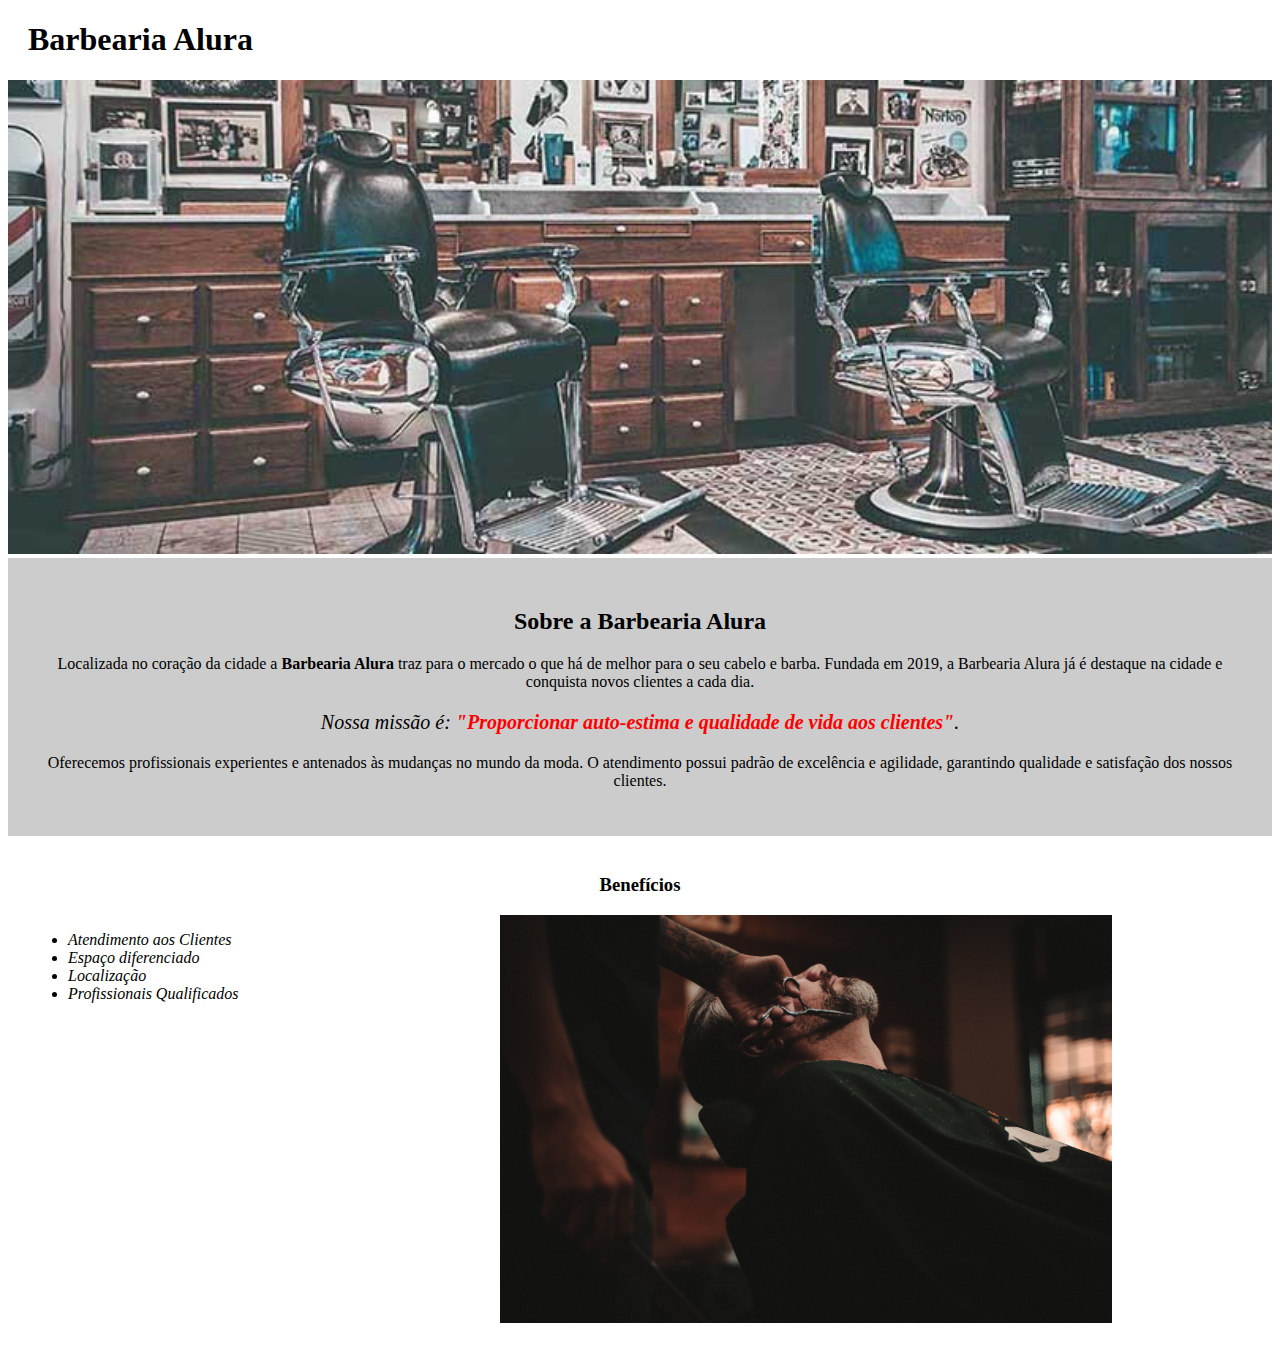
<file: index.html>
<!DOCTYPE html>
<html lang="pt-br">
    <head>
        <meta charset="UTF-8">
        <title>Barbearia Alura</title>
        <link rel="stylesheet" href="style-home.css">
    </head>

    <body>
    <header>
       <h1 class="titulo-principal">Barbearia Alura</h1>
    </header>   
    <img id="banner" src="banner.jpg">
    <div class="principal">
        <h2 class="titulo-centralizado"> Sobre a Barbearia Alura</h2>

        <p>Localizada no coração da cidade a <strong>Barbearia Alura</strong> traz para o mercado o que há de melhor para o seu cabelo e barba. 
        Fundada em 2019, a Barbearia Alura já é destaque na cidade e conquista novos clientes a cada dia.</p>

        <p id="missao"><em>Nossa missão é: <strong>"Proporcionar auto-estima e qualidade de vida aos clientes"</strong>.</em></p>

        <p>Oferecemos profissionais experientes e antenados às mudanças no mundo da moda. 
        O atendimento possui padrão de excelência e agilidade, garantindo qualidade e satisfação dos nossos clientes.</p>
    </div>  
        <div class="beneficios">
            <h3 class="titulo-centralizado">Benefícios</h3>
        
            <ul>
                <li class="itens">Atendimento aos Clientes</li>
                <li class="itens">Espaço diferenciado</li>
                <li class="itens">Localização</li>
                <li class="itens">Profissionais Qualificados</li>
            </ul>
        
            <img src="beneficios.jpg" class="imagembeneficios">
        </div>
    </body>
</html>
</file>
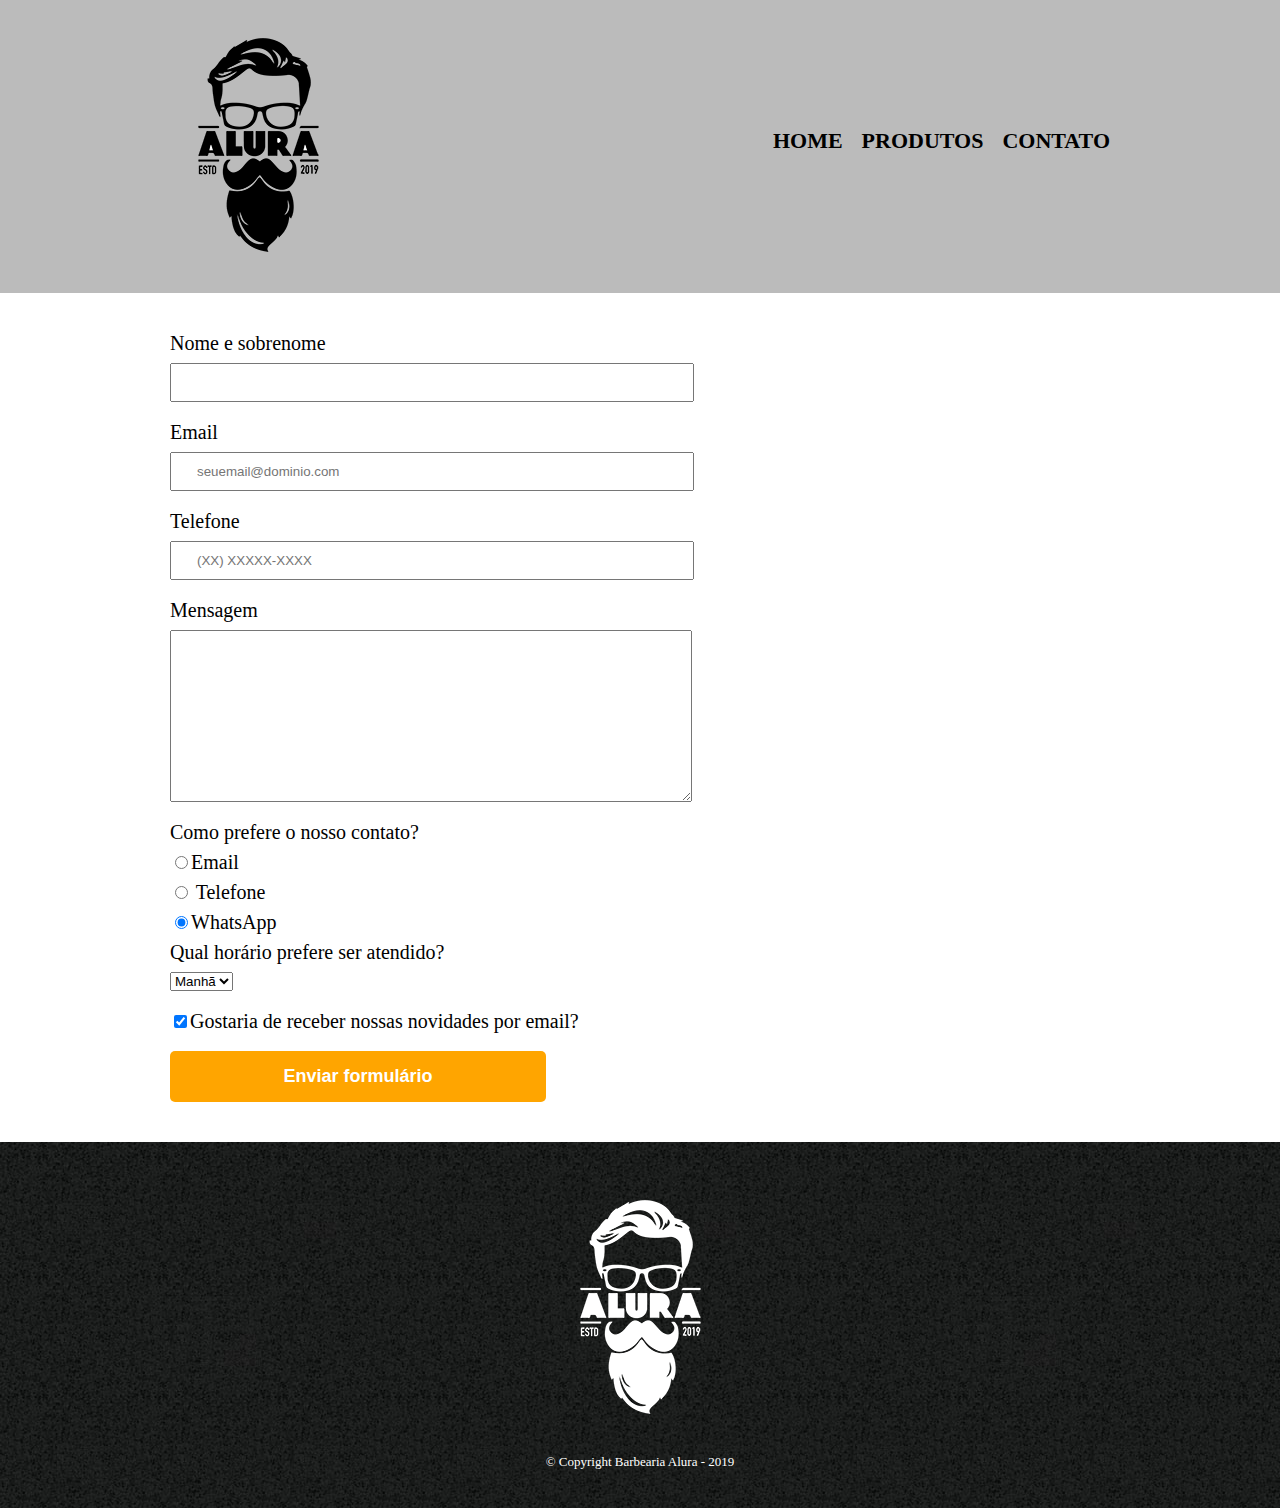
<file: contato.html>
<!DOCTYPE html>
<html>
    <head>
        <meta charset="UTF-8">
        <title>Contato - Barbearia Alura</title>

        <link rel="stylesheet" href="reset.css">
        <link rel="stylesheet" href="style.css">
    </head>
    <body>
        <header>
            <div class="caixa">
                <h1><img src="logo.png" alt="Logo da Barbearia Alura"></h1>

                <nav>
                    <ul>
                        <li><a href="index.html">Home</a></li>
                        <li><a href="produtos.html">Produtos</a></li>
                        <li><a href="contato.html">Contato</a></li>
                    </ul>
                </nav>
            </div>
        </header>
            <main>
                <form>
                    <label for="nomesobrenome">Nome e sobrenome</label>
                    <input type="text" id="nomesobrenome" class="input-padrao" required>
            
                    <label for="email">Email</label>
                    <input type="email" id="email" class="input-padrao" required placeholder="seuemail@dominio.com">
            
                    <label for="telefone">Telefone</label>
                    <input type="tel" id="telefone" class="input-padrao"required placeholder="(XX) XXXXX-XXXX">
                    
                    <label for="mensagem">Mensagem</label>
                    <textarea cols="70" rows="10" id="mensagem" class="input-padrao" required></textarea>
                    
                    <fieldset>
                        <legend>Como prefere o nosso contato?</legend>
                        <label for="radio-email"><input type="radio" name="contato" value
                        ="email" id="radio-email">Email</label>
                    
                        <label for="radio-telefone"><input type="radio" name="contato" value
                        ="telefone" id="radio-telefone"> Telefone</label>
                    
                        <label for="radio-whatsapp"><input type="radio" name="contato" value
                        ="whatsapp" id="radio-whatsapp" checked>WhatsApp</label>
                    </fieldset>

                    <fieldset>
                        <legend>Qual horário prefere ser atendido?</legend>
                        <select>
                            <option>Manhã</option>
                            <option>Tarde</option>
                            <option>Noite</option>
                        </select>
                    </fieldset>

                    <label class="checkbox"><input type="checkbox" checked>Gostaria de receber nossas novidades por email?</label>

                    <input type="submit" value="Enviar formulário" class="enviar">
                </form>
            </main>
        <footer>
            <img src="logo-branco.png" alt="Logo da Barbearia Alura">
            <p class="copyright">&copy; Copyright Barbearia Alura - 2019</p>
        </footer>
    </body>
</html>
</file>
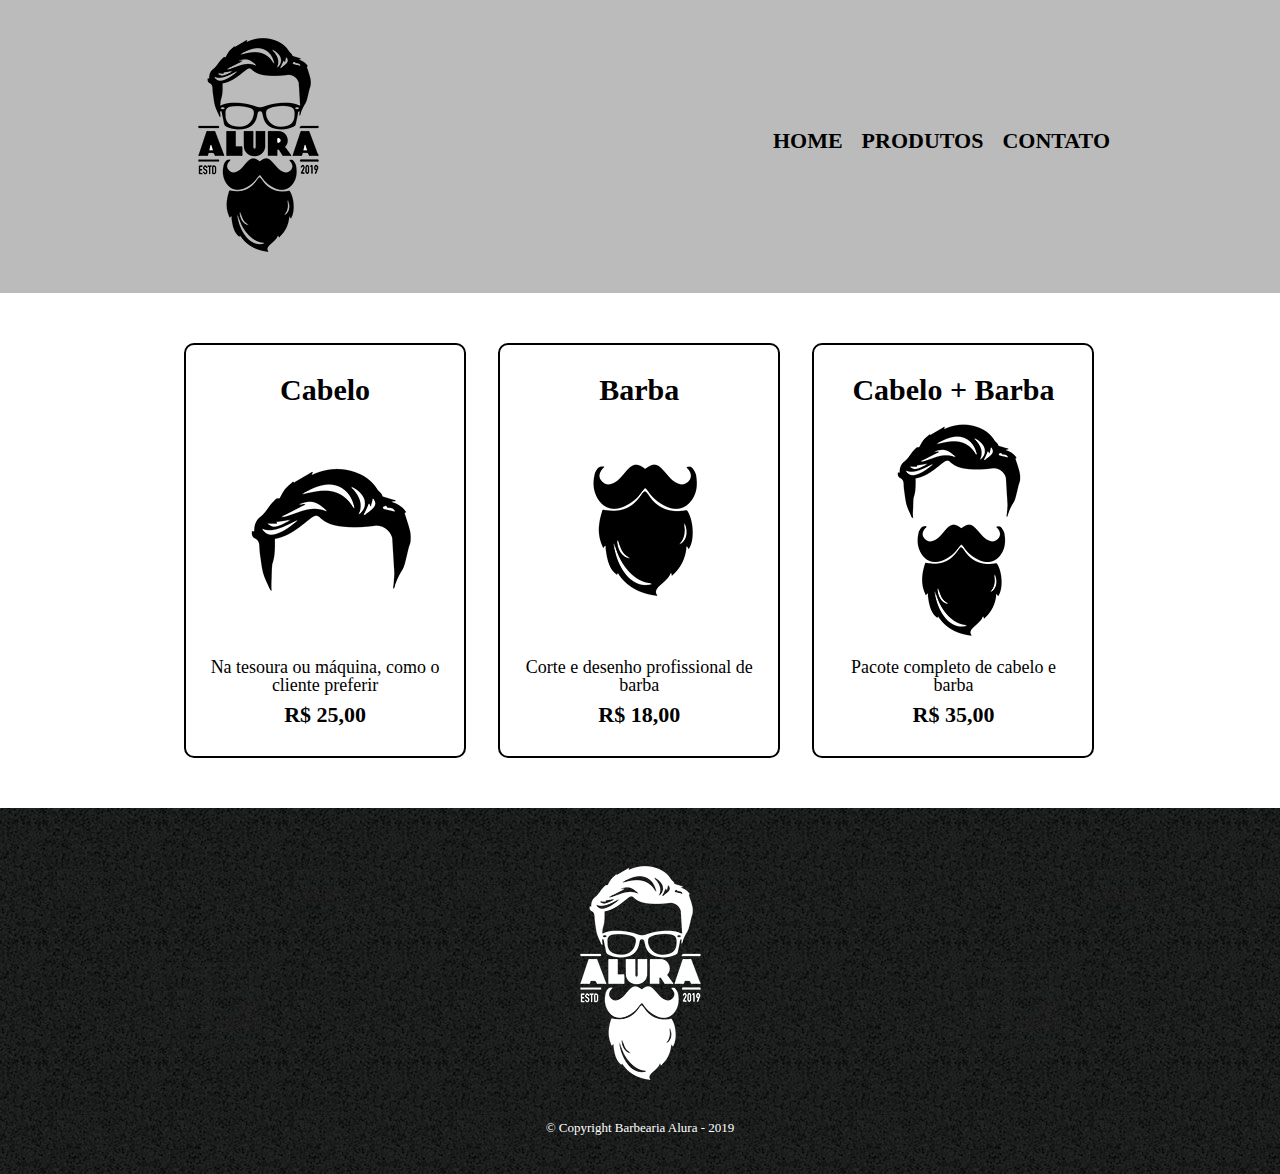
<file: produtos.html>
<!DOCTYPE html>
<html>
    <head>
        <meta charset="UTF-8">
        <title>Produtos - Barbearia Alura</title>

        <link rel="stylesheet" href="reset.css">
        <link rel="stylesheet" href="style.css">
    </head>
    <body>
        <header>
            <div class="caixa">
                <h1><img src="logo.png"></h1>

                <nav>
                    <ul>
                        <li><a href="index.html">Home</a></li>
                        <li><a href="produtos.html">Produtos</a></li>
                        <li><a href="contato.html">Contato</a></li>
                    </ul>
                </nav>
            </div>
        </header>

        <main>
            <ul class="produtos">
                <li>
                    <h2>Cabelo</h2>
                    <img src="cabelo.jpg">
                    <p class="produto-descricao">Na tesoura ou máquina, como o cliente preferir</p>
                    <p class="produto-preco">R$ 25,00</p>
                </li>
                <li>
                    <h2>Barba</h2>
                    <img src="barba.jpg">
                    <p class="produto-descricao">Corte e desenho profissional de barba</p>
                    <p class="produto-preco">R$ 18,00</p>
                </li>
                <li>
                    <h2>Cabelo + Barba</h2>
                    <img src="cabelo+barba.jpg">
                    <p class="produto-descricao">Pacote completo de cabelo e barba</p>
                    <p class="produto-preco">R$ 35,00</p>
                </li>
            </ul>
        </main>
        
        <footer>
            <img src="logo-branco.png">
            <p class="copyright">&copy; Copyright Barbearia Alura - 2019</p>
        </footer>
    </body>
</html>
</file>
<file: style-home.css>
body {

}

#banner {
    width: 100%;
}

.principal{
    background: #CCCCCC;
    padding: 30px;
}
.titulo-centralizado {
    text-align: center
}
.titulo-principal{
    padding-left: 20px; 
}
p {
    text-align: center;
}

#missao {
    font-size: 20px
}

em strong {
    color: #FF0000;
}

.itens {
    font-style: italic;
}

.beneficios {
    background: #FFFFFF;
    padding: 20px;
}

ul {
    display: inline-block;
    vertical-align: top;
    width: 20%;
    margin-right: 15%;
}

.imagembeneficios {
    width: 50%;
}
</file>
<file: style.css>
header {
    background: #BBBBBB;
    padding: 20px 0;
}

.caixa {
    position: relative;
    width: 940px;
    margin: 0 auto;
}

nav {
    position: absolute;
    top: 110px;
    right: 0;
}

nav li {
    display: inline;
    margin: 0 0 0 15px;
}

nav a {
    text-transform: uppercase;
    color: #000000;
    font-weight: bold;
    font-size: 22px;
    text-decoration: none;
}
nav a:hover {
    color: #C78C19;
    text-decoration: underline;
}

.produtos {
    width: 940px;
    margin: 0 auto;
    padding: 50px 0;
}

.produtos li {
    display: inline-block;
    text-align: center;
    width: 30%;
    vertical-align: top;
    margin: 0 1.5%;
    padding: 30px 20px;
    box-sizing: border-box;
    border: 2px solid #000000;
    border-radius: 10px;
}

.produtos li:hover {
    border-color: #C78C19;
}

.produtos li:active {
    border-color: #088C19;    
}

.produtos li:hover h2 {
    font-size: 34px;
}

.produtos h2 {
    font-size: 30px;
    font-weight: bold;
}

.produto-descricao {
    font-size: 18px;
}

.produto-preco {
    font-size: 22px;
    font-weight: bold;
    margin-top: 10px;
}
footer {
    text-align: center;
    background: url("bg.jpg");
    padding: 40px 0;
}

.copyright {
    color: #FFFFFF;
    font-size: 13px;
    margin: 20px 0 0;
}
main {
    width: 940px;
    margin: 0 auto;
}

form {
    margin: 40px 0;
}

form label, form legend {
    display:block;
    font-size: 20px;
    margin: 0 0 10px;
}

.input-padrao {
    display: block;
    margin: 0 0 20px;
    padding: 10px 25px;
    width: 50%;
}
.checkbox {
    margin: 20px 0;
}

.enviar {
    width:40%;
    padding: 15px 0;
    background: orange;
    color: white;
    font-weight: bold;
    font-size: 18px;
    border: none;
    border-radius: 5px;
    transition: 1s all;
    cursor: pointer;
}
</file>
